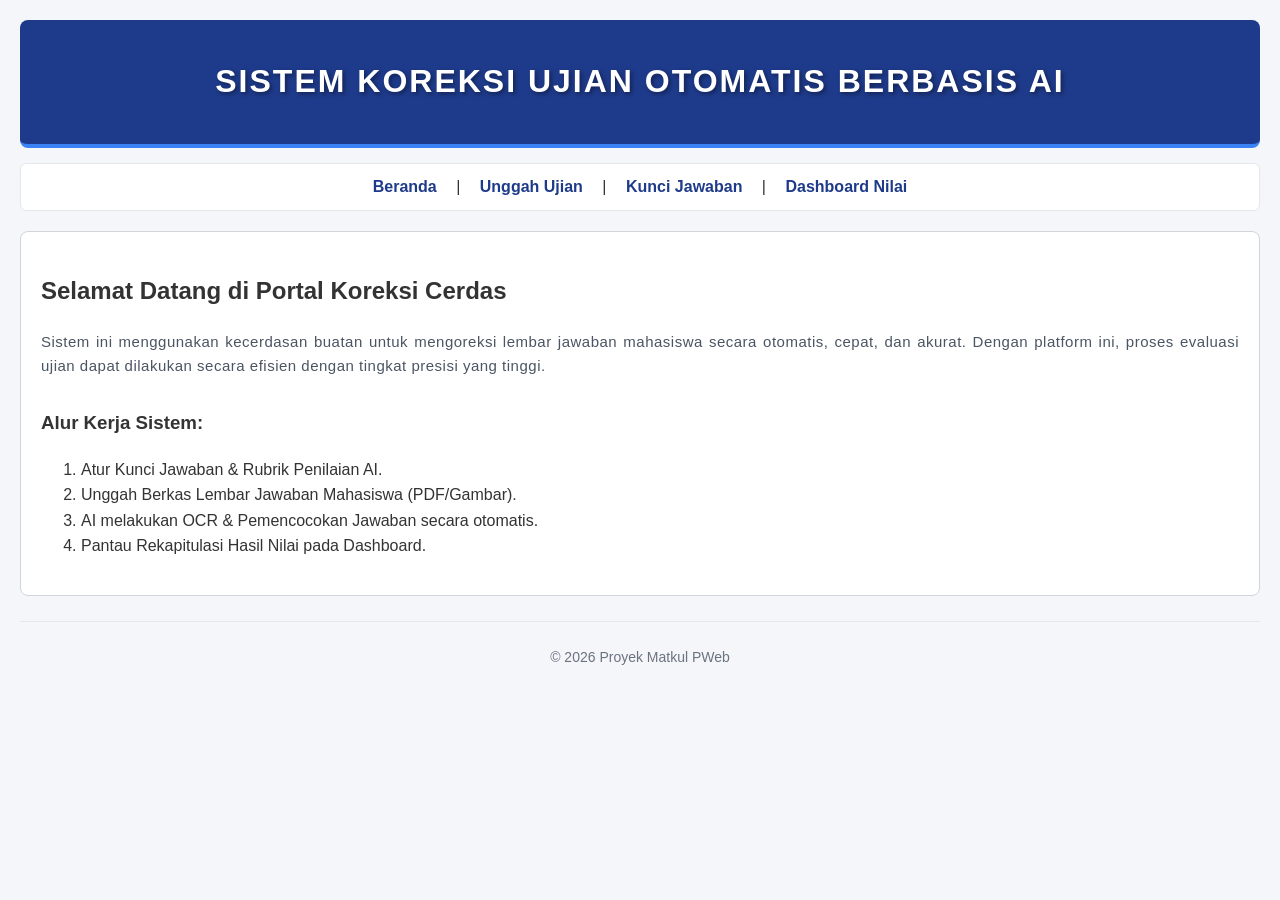
<file: index.html>
<!DOCTYPE html>
<html lang="id">
<head>
    <meta charset="UTF-8">
    <title>Beranda - Sistem Koreksi Ujian AI</title>
    <link rel="stylesheet" href="style_ai.css">
</head>
<body>
    <header>
        <h1>Sistem Koreksi Ujian Otomatis Berbasis AI</h1>
    </header>
    
    <nav>
        <a href="index.html">Beranda</a> | 
        <a href="unggah_jawaban.html">Unggah Ujian</a> | 
        <a href="kunci_jawaban.html">Kunci Jawaban</a> | 
        <a href="dashboard.html">Dashboard Nilai</a>
    </nav>

    <main>
        <h2>Selamat Datang di Portal Koreksi Cerdas</h2>
        <p class="deskripsi-sistem">
            Sistem ini menggunakan kecerdasan buatan untuk mengoreksi lembar jawaban mahasiswa secara otomatis, cepat, dan akurat. Dengan platform ini, proses evaluasi ujian dapat dilakukan secara efisien dengan tingkat presisi yang tinggi.
        </p>

        <section style="margin-top: 30px;">
            <h3>Alur Kerja Sistem:</h3>
            <ol>
                <li>Atur Kunci Jawaban & Rubrik Penilaian AI.</li>
                <li>Unggah Berkas Lembar Jawaban Mahasiswa (PDF/Gambar).</li>
                <li>AI melakukan OCR & Pemencocokan Jawaban secara otomatis.</li>
                <li>Pantau Rekapitulasi Hasil Nilai pada Dashboard.</li>
            </ol>
        </section>
    </main>
    
    <footer>
        <p>&copy; 2026 Proyek Matkul PWeb</p>
    </footer>

    <script src="app.js"></script>
</body>
</html>
</file>
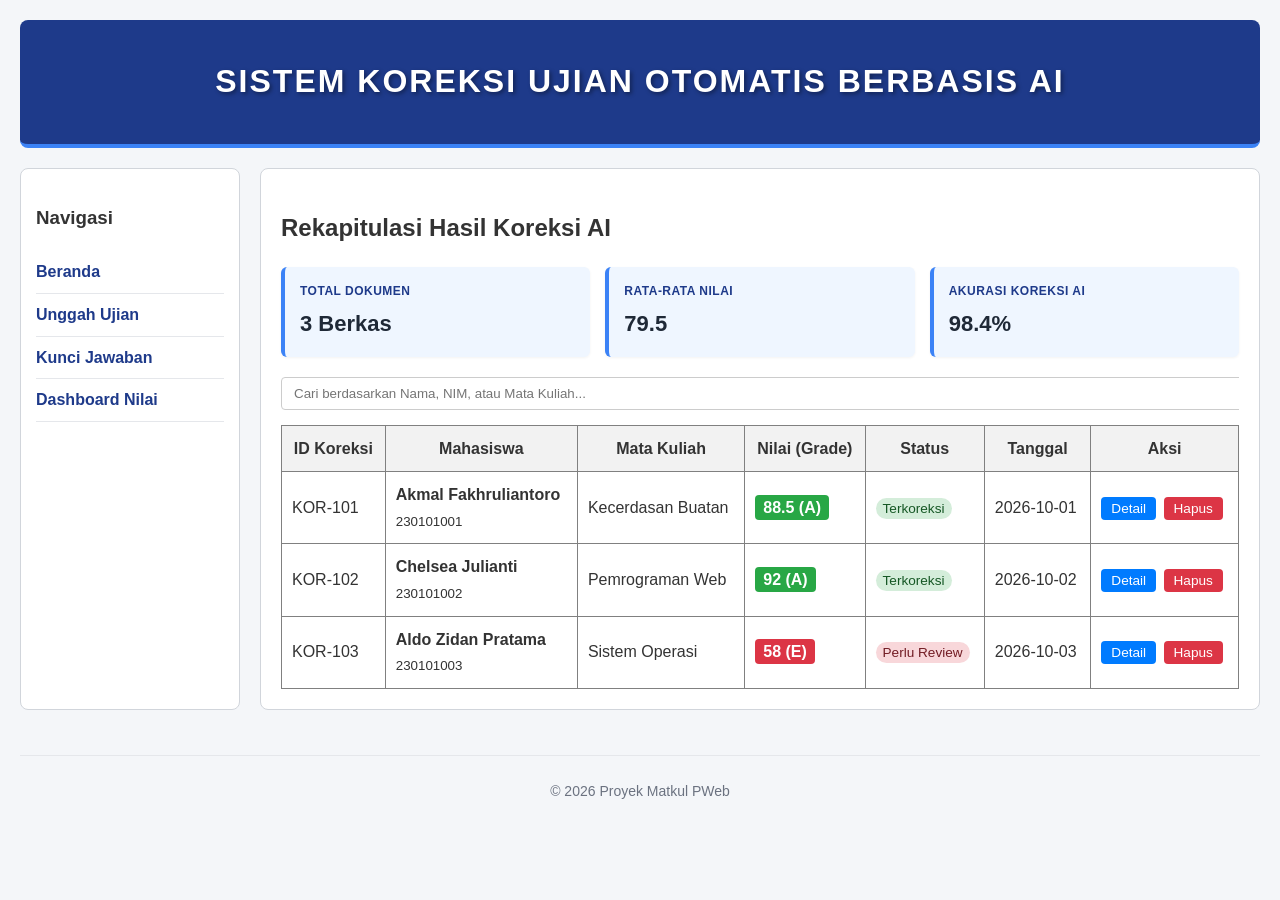
<file: dashboard.html>
<!DOCTYPE html>
<html lang="id">
<head>
    <meta charset="UTF-8">
    <title>Dashboard Nilai - Sistem AI</title>
    <link rel="stylesheet" href="style_ai.css">
</head>
<body>
    <div class="dashboard-grid">
        <header>
            <h1>Sistem Koreksi Ujian Otomatis Berbasis AI</h1>
        </header>

        <aside>
            <h3>Navigasi</h3>
            <a href="index.html">Beranda</a>
            <a href="unggah_jawaban.html">Unggah Ujian</a>
            <a href="kunci_jawaban.html">Kunci Jawaban</a>
            <a href="dashboard.html">Dashboard Nilai</a>
        </aside>

        <main>
            <section>
                <h2>Rekapitulasi Hasil Koreksi AI</h2>

                <div class="stats-grid">
                    <div class="stat-card">
                        <h4>TOTAL DOKUMEN</h4>
                        <p id="stat-total">0 Berkas</p>
                    </div>
                    <div class="stat-card">
                        <h4>RATA-RATA NILAI</h4>
                        <p id="stat-rata">0</p>
                    </div>
                    <div class="stat-card">
                        <h4>AKURASI KOREKSI AI</h4>
                        <p id="stat-akurasi">98.4%</p>
                    </div>
                </div>

                <div class="table-container" style="margin-top: 20px;">
                    <input type="text" id="search-input" class="search-box" placeholder="Cari berdasarkan Nama, NIM, atau Mata Kuliah...">

                    <table border="1" cellpadding="10" cellspacing="0" style="width: 100%; border-collapse: collapse;">
                        <thead>
                            <tr style="background-color: #f2f2f2;">
                                <th>ID Koreksi</th>
                                <th>Mahasiswa</th>
                                <th>Mata Kuliah</th>
                                <th>Nilai (Grade)</th>
                                <th>Status</th>
                                <th>Tanggal</th>
                                <th>Aksi</th>
                            </tr>
                        </thead>
                        <tbody id="tabel-hasil-koreksi">
                            <!-- Data dirender dinamis via JavaScript -->
                        </tbody>
                    </table>
                </div>
            </section>
        </main>

        <footer>
            <p>&copy; 2026 Proyek Matkul PWeb</p>
        </footer>
    </div>

    <script src="app.js"></script>
</body>
</html>
</file>
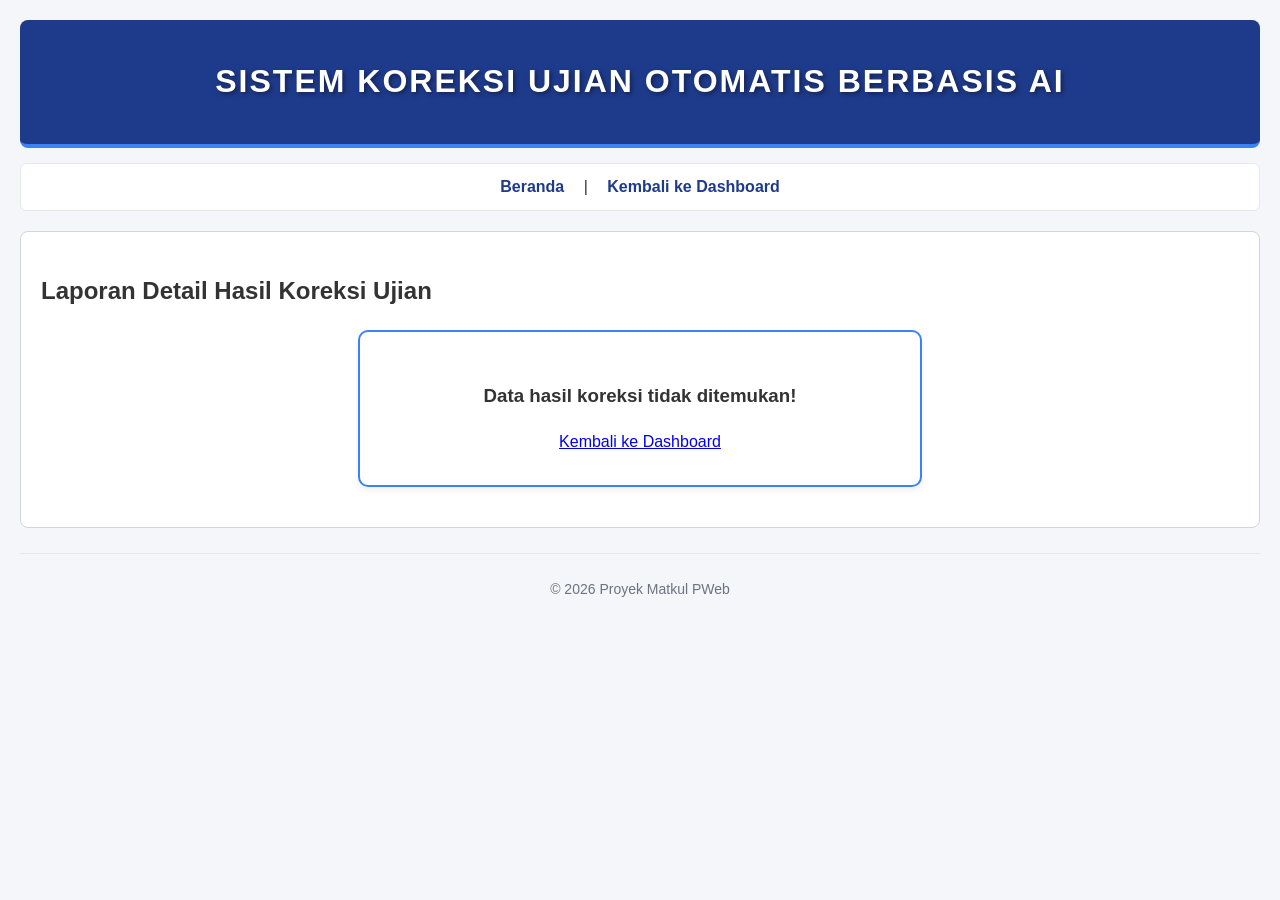
<file: detail_koreksi.html>
<!DOCTYPE html>
<html lang="id">
<head>
    <meta charset="UTF-8">
    <title>Detail Hasil Koreksi - Sistem AI</title>
    <link rel="stylesheet" href="style_ai.css">
</head>
<body>
    <header>
        <h1>Sistem Koreksi Ujian Otomatis Berbasis AI</h1>
    </header>

    <nav>
        <a href="index.html">Beranda</a> | 
        <a href="dashboard.html">Kembali ke Dashboard</a>
    </nav>

    <main>
        <h2>Laporan Detail Hasil Koreksi Ujian</h2>
        <div id="detail-koreksi-container" class="form-container">
            <table style="width: 100%; line-height: 2;">
                <tr>
                    <td width="30%"><strong>Nama Mahasiswa</strong></td>
                    <td width="5%">:</td>
                    <td id="det-nama">-</td>
                </tr>
                <tr>
                    <td><strong>NIM</strong></td>
                    <td>:</td>
                    <td id="det-nim">-</td>
                </tr>
                <tr>
                    <td><strong>Mata Kuliah</strong></td>
                    <td>:</td>
                    <td id="det-matkul">-</td>
                </tr>
                <tr>
                    <td><strong>Skor AI</strong></td>
                    <td>:</td>
                    <td id="det-nilai">-</td>
                </tr>
                <tr>
                    <td><strong>Status AI</strong></td>
                    <td>:</td>
                    <td id="det-status">-</td>
                </tr>
            </table>

            <hr style="margin: 20px 0;">

            <h3>Catatan & Feedback AI:</h3>
            <p id="det-feedback" style="background: #f9f9f9; padding: 15px; border-left: 4px solid #007bff;"></p>

            <button onclick="window.location.href='dashboard.html'" style="margin-top: 15px;">Kembali ke Dashboard</button>
        </div>
    </main>

    <footer>
        <p>&copy; 2026 Proyek Matkul PWeb</p>
    </footer>

    <script src="app.js"></script>
</body>
</html>
</file>
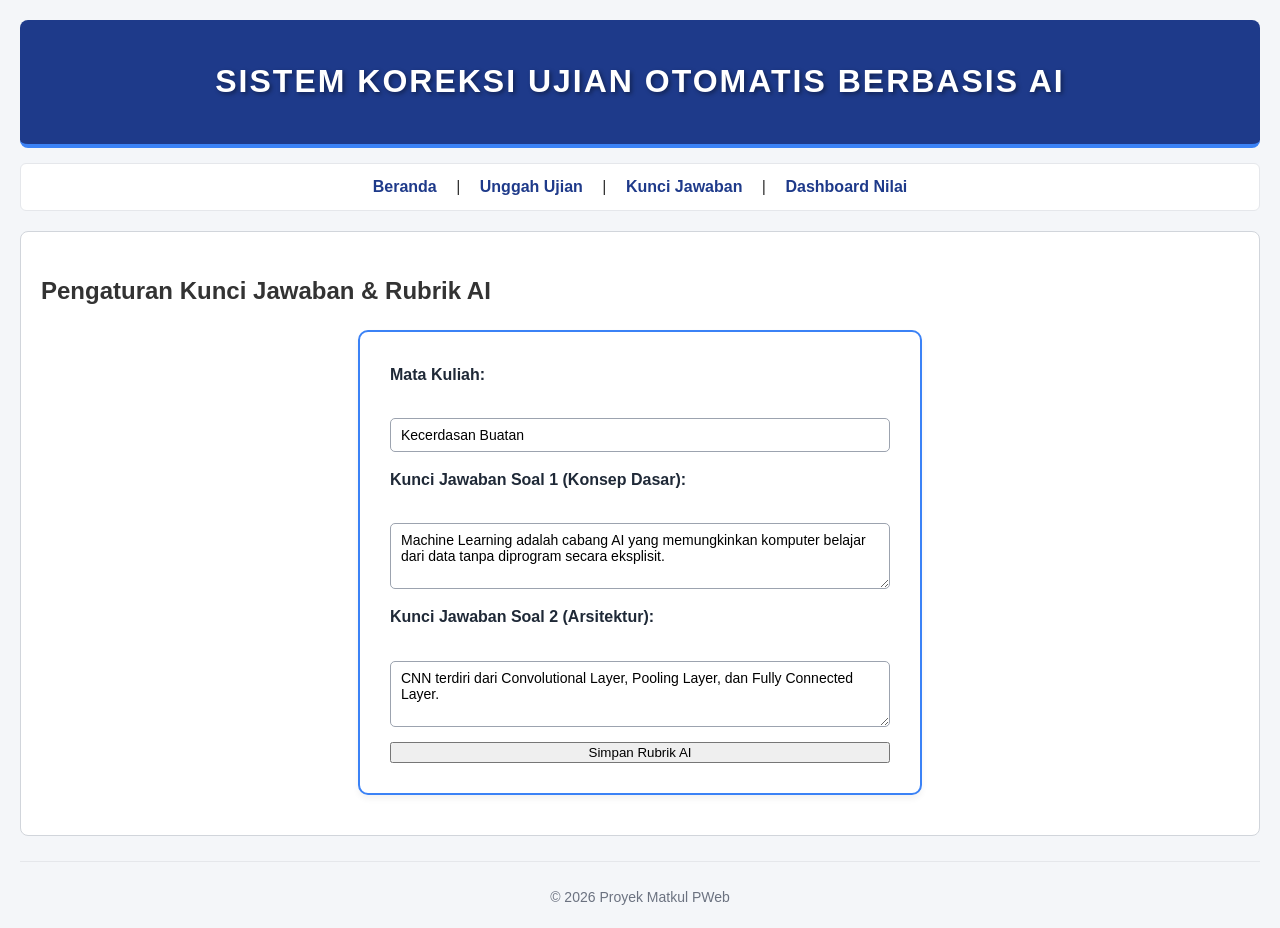
<file: kunci_jawaban.html>
<!DOCTYPE html>
<html lang="id">
<head>
    <meta charset="UTF-8">
    <title>Kunci Jawaban - Sistem AI</title>
    <link rel="stylesheet" href="style_ai.css">
</head>
<body>
    <header>
        <h1>Sistem Koreksi Ujian Otomatis Berbasis AI</h1>
    </header>
    
    <nav>
        <a href="index.html">Beranda</a> | 
        <a href="unggah_jawaban.html">Unggah Ujian</a> | 
        <a href="kunci_jawaban.html">Kunci Jawaban</a> | 
        <a href="dashboard.html">Dashboard Nilai</a>
    </nav>

    <main>
        <h2>Pengaturan Kunci Jawaban & Rubrik AI</h2>
        <div class="form-container">
            <form id="form-kunci">
                <div class="form-group">
                    <label for="kunci_matkul">Mata Kuliah:</label><br>
                    <input type="text" id="kunci_matkul" class="input-control" value="Kecerdasan Buatan" required>
                </div>

                <div class="form-group">
                    <label for="soal_1">Kunci Jawaban Soal 1 (Konsep Dasar):</label><br>
                    <textarea id="soal_1" class="input-control" rows="3">Machine Learning adalah cabang AI yang memungkinkan komputer belajar dari data tanpa diprogram secara eksplisit.</textarea>
                </div>

                <div class="form-group">
                    <label for="soal_2">Kunci Jawaban Soal 2 (Arsitektur):</label><br>
                    <textarea id="soal_2" class="input-control" rows="3">CNN terdiri dari Convolutional Layer, Pooling Layer, dan Fully Connected Layer.</textarea>
                </div>

                <button type="button" onclick="alert('Rubrik Kunci Jawaban AI Berhasil Disimpan!')">Simpan Rubrik AI</button>
            </form>
        </div>
    </main>

    <footer>
        <p>&copy; 2026 Proyek Matkul PWeb</p>
    </footer>

    <script src="app.js"></script>
</body>
</html>
</file>
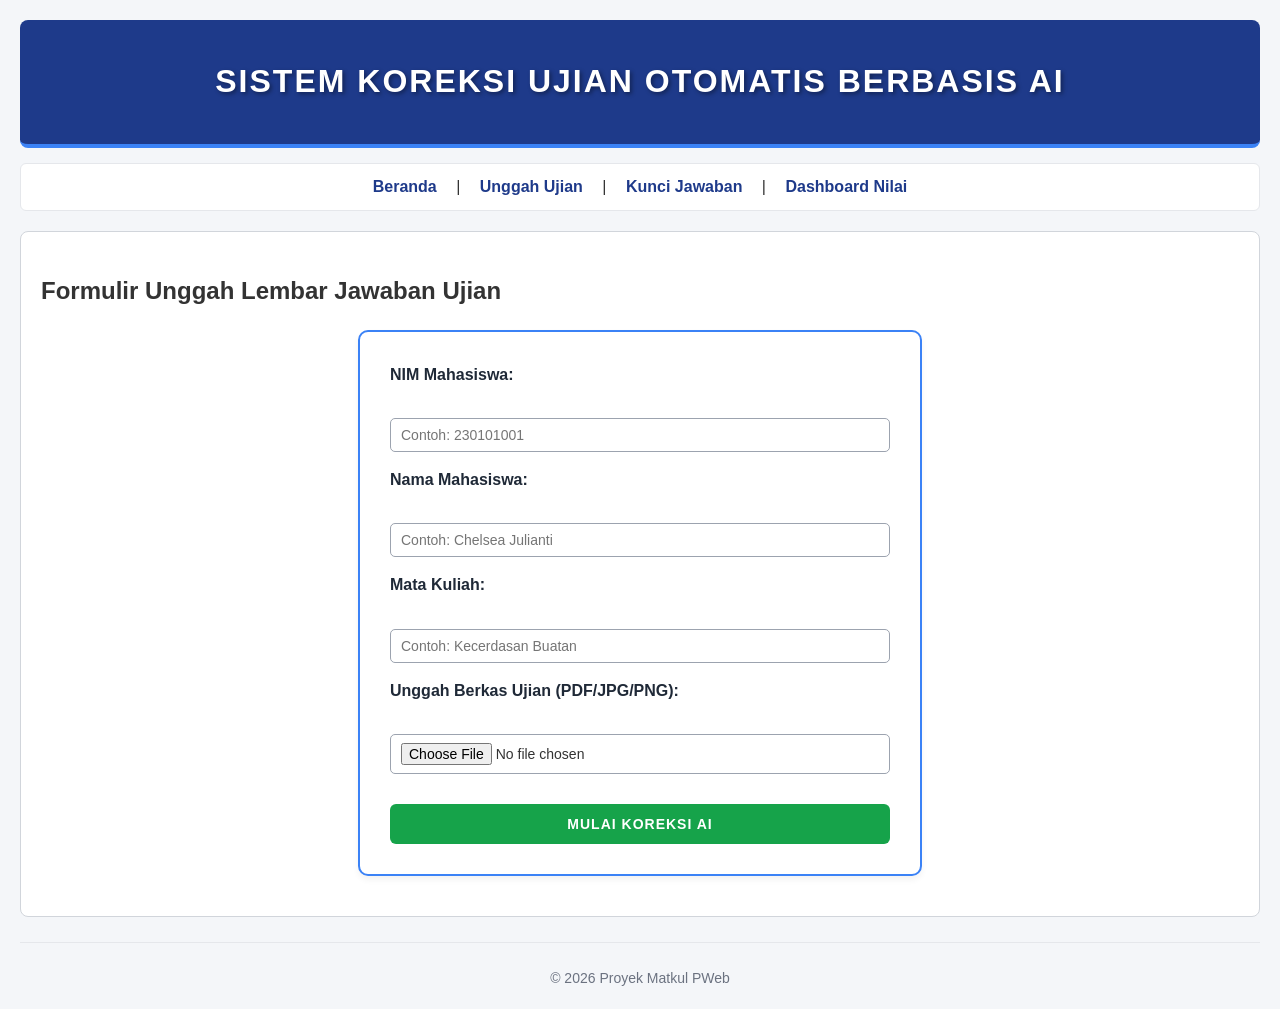
<file: unggah_jawaban.html>
<!DOCTYPE html>
<html lang="id">
<head>
    <meta charset="UTF-8">
    <title>Unggah Jawaban - Sistem AI</title>
    <link rel="stylesheet" href="style_ai.css">
</head>
<body>
    <header>
        <h1>Sistem Koreksi Ujian Otomatis Berbasis AI</h1>
    </header>
    
    <nav>
        <a href="index.html">Beranda</a> | 
        <a href="unggah_jawaban.html">Unggah Ujian</a> | 
        <a href="kunci_jawaban.html">Kunci Jawaban</a> | 
        <a href="dashboard.html">Dashboard Nilai</a>
    </nav>

    <main>
        <h2>Formulir Unggah Lembar Jawaban Ujian</h2>
        <div class="form-container">
            <form id="form-unggah-ujian" action="proses_unggah.php" method="POST" enctype="multipart/form-data" novalidate>
                <div class="form-group">
                    <label for="nim">NIM Mahasiswa:</label><br>
                    <input type="text" id="nim" name="nim" class="input-control" placeholder="Contoh: 230101001" required>
                </div>

                <div class="form-group">
                    <label for="nama_mahasiswa">Nama Mahasiswa:</label><br>
                    <input type="text" id="nama_mahasiswa" name="nama_mahasiswa" class="input-control" placeholder="Contoh: Chelsea Julianti" required>
                </div>

                <div class="form-group">
                    <label for="matkul">Mata Kuliah:</label><br>
                    <input type="text" id="matkul" name="matkul" class="input-control" placeholder="Contoh: Kecerdasan Buatan" required>
                </div>

                <div class="form-group">
                    <label for="file_ujian">Unggah Berkas Ujian (PDF/JPG/PNG):</label><br>
                    <input type="file" id="file_ujian" name="file_ujian" class="input-control" accept=".pdf, .jpg, .jpeg, .png" required>
                </div>

                <button type="submit" id="btn-submit" style="margin-top: 15px;">Mulai Koreksi AI</button>
            </form>

            <!-- Indikator Loading Progress Bar AI -->
            <div id="progress-container" style="display: none; margin-top: 20px;">
                <label>Proses Penilaian AI:</label>
                <div class="progress-box">
                    <div id="progress-bar" class="progress-bar"></div>
                </div>
                <p id="status-proses" class="status-info">Menyiapkan berkas...</p>
            </div>
        </div>
    </main>

    <footer>
        <p>&copy; 2026 Proyek Matkul PWeb</p>
    </footer>

    <script src="app.js"></script>
</body>
</html>
</file>
<file: style_ai.css>
/* ===================================================
   1. STYLING UMUM & BODY
   =================================================== */
body {
    font-family: Arial, Helvetica, sans-serif;
    background-color: #f4f6f9;
    color: #333333;
    line-height: 1.6;
    margin: 20px;
}

/* ===================================================
   2. STYLING HEADER & JUDUL (Text Shadow & Border)
   =================================================== */
header {
    background-color: #1e3a8a;
    color: #ffffff;
    text-align: center;
    padding: 15px;
    border-radius: 8px;
    border-bottom: 4px solid #3b82f6;
}

header h1 {
    text-transform: uppercase;
    letter-spacing: 2px;
    text-shadow: 2px 2px 4px rgba(0, 0, 0, 0.4);
}

/* ===================================================
   3. STYLING NAVIGASI (Text Decoration & Border)
   =================================================== */
nav {
    background-color: #ffffff;
    text-align: center;
    padding: 10px;
    border: 1px solid #e5e7eb;
    border-radius: 6px;
    margin-top: 15px;
    margin-bottom: 20px;
}

nav a {
    color: #1e3a8a;
    text-decoration: none;
    font-weight: bold;
    padding: 5px 15px;
}

nav a:hover {
    text-decoration: underline;
    color: #2563eb;
}

/* ===================================================
   4. STYLING KONTEN UTAMA (Class Selector & Border)
   =================================================== */
main {
    background-color: #ffffff;
    padding: 20px;
    border: 1px solid #d1d5db;
    border-radius: 8px;
}

.deskripsi-sistem {
    font-size: 15px;
    text-align: justify;
    color: #4b5563;
    letter-spacing: 0.5px;
}

/* ===================================================
   5. STYLING FOOTER
   =================================================== */
footer {
    text-align: center;
    margin-top: 25px;
    font-size: 14px;
    color: #6b7280;
    border-top: 1px solid #e5e7eb;
    padding-top: 10px;
}

/* ===================================================
   6. STYLING FORM & INPUT (unggah_jawaban.html)
   =================================================== */
.form-container {
    background-color: #ffffff;
    border: 2px solid #3b82f6;
    border-radius: 10px;
    padding: 20px;
    margin-top: 15px;
}

.form-group {
    margin-bottom: 15px;
}

label {
    font-weight: bold;
    color: #1f2937;
    display: inline-block;
    margin-bottom: 5px;
}

/* Class Selector untuk Kolom Isian Form */
.input-control {
    width: 100%;
    padding: 8px 10px;
    border: 1px solid #9ca3af;
    border-radius: 5px;
    font-family: inherit;
    font-size: 14px;
    box-sizing: border-box;
}

/* ID Selector khusus Tombol Utama */
#btn-submit {
    background-color: #16a34a;
    color: #ffffff;
    font-size: 14px;
    font-weight: bold;
    padding: 10px 20px;
    border: none;
    border-radius: 6px;
    cursor: pointer;
    text-transform: uppercase;
    letter-spacing: 1px;
}

#btn-submit:hover {
    background-color: #15803d;
}

.table-container {
    margin-top: 15px;
    overflow-x: auto;
}

/* Styling Elemen Tabel Utama */
table.data-table {
    width: 100%;
    border-collapse: collapse;
    margin-bottom: 20px;
    background-color: #ffffff;
    border: 1px solid #d1d5db;
    border-radius: 8px;
}

/* Grouping Selector untuk Header dan Sel Tabel */
table.data-table th, 
table.data-table td {
    padding: 12px 15px;
    text-align: left;
    border-bottom: 1px solid #e5e7eb;
}

/* Styling Header Tabel (Text Formatting & Background) */
table.data-table thead tr {
    background-color: #1e3a8a;
    color: #ffffff;
    text-transform: uppercase;
    font-size: 13px;
    letter-spacing: 1px;
}

/* Warna Selang-Seling Baris Tabel (Background) */
table.data-table tbody tr:nth-child(even) {
    background-color: #f9fafb;
}

table.data-table tbody tr:hover {
    background-color: #f3f4f6;
}

/* Class Selector untuk Lencana Nilai (Border & Rounded) */
.nilai-badge {
    font-weight: bold;
    color: #15803d;
    background-color: #dcfce7;
    padding: 4px 8px;
    border-radius: 4px;
    border: 1px solid #86efac;
}

/* style_ai.css - Flexbox Enhancement */
.form-container form {
    display: flex;
    flex-direction: column;
    width: 100%;
}


#btn-submit {
    display: flex;
    justify-content: center;
    align-items: center;
    background-color: #16a34a;
    color: #ffffff;
    font-size: 14px;
    font-weight: bold;
    padding: 12px 20px;
    border: none;
    border-radius: 6px;
    cursor: pointer;
    transition: background-color 0.2s;
}

#btn-submit:hover {
    background-color: #15803d;
}


/* Implementation of CSS Flexbox for Form Centering */
.form-container {
    background-color: #ffffff;
    border: 2px solid #3b82f6;
    border-radius: 10px;
    padding: 30px;
    max-width: 500px;
    margin: 20px auto;

    /* Penerapan CSS Flexbox */
    display: flex;
    flex-direction: column;
    justify-content: center;
    align-items: flex-end ;
    box-shadow: 0 4px 6px rgba(0, 0, 0, 0.05);
}

.form-group {
    width: 100%;
    display: flex;
    flex-direction: column;
    margin-bottom: 15px;
}

/* Implementation of CSS Grid for Dashboard Layout */
.dashboard-grid {
    display: grid;
    grid-template-columns: 220px auto; /* Sidebar 220px, Main Konten otomatis */
    gap: 20px;
}

.dashboard-grid header, 
.dashboard-grid footer {
    grid-column: 1 / 3; /* Membentang dari kolom 1 hingga 3 */
}

aside {
    background-color: #ffffff;
    padding: 15px;
    border: 1px solid #d1d5db;
    border-radius: 8px;
}

aside a {
    display: block;
    color: #1e3a8a;
    text-decoration: none;
    font-weight: bold;
    padding: 8px 0;
    border-bottom: 1px solid #e5e7eb;
}

/* Grid Kartu Statistik Dashboard */
.stats-grid {
    display: grid;
    grid-template-columns: repeat(3, 1fr);
    gap: 15px;
    margin-bottom: 20px;
}

.stat-card {
    background-color: #eff6ff;
    border-left: 4px solid #3b82f6;
    padding: 15px;
    border-radius: 6px;
    box-shadow: 0 1px 3px rgba(0, 0, 0, 0.05);
}

.stat-card h4 {
    margin: 0;
    color: #1e3a8a;
    font-size: 12px;
    text-transform: uppercase;
    letter-spacing: 0.5px;
}

.stat-card p {
    margin: 5px 0 0 0;
    font-size: 22px;
    font-weight: bold;
    color: #1f2937;
}

/* Implementation of CSS Flexbox for Form Centering */
.form-container {
    background-color: #ffffff;
    border: 2px solid #3b82f6;
    border-radius: 10px;
    padding: 30px;
    max-width: 500px;
    margin: 20px auto;

    /* Penerapan CSS Flexbox */
    display: flex;
    flex-direction: column;
    justify-content: center;
    align-items: center;
    box-shadow: 0 4px 6px rgba(0, 0, 0, 0.05);
}

.form-group {
    width: 100%;
    display: flex;
    flex-direction: column;
    margin-bottom: 15px;
}

/* Implementation of CSS Grid for Dashboard Layout */
.dashboard-grid {
    display: grid;
    grid-template-columns: 220px auto; /* Sidebar 220px, Main Konten otomatis */
    gap: 20px;
}

.dashboard-grid header, 
.dashboard-grid footer {
    grid-column: 1 / 3; /* Membentang dari kolom 1 hingga 3 */
}

aside {
    background-color: #ffffff;
    padding: 15px;
    border: 1px solid #d1d5db;
    border-radius: 8px;
}

aside a {
    display: block;
    color: #1e3a8a;
    text-decoration: none;
    font-weight: bold;
    padding: 8px 0;
    border-bottom: 1px solid #e5e7eb;
}
/* style_ai.css - Flexbox Enhancement */
.form-container form {
    display: flex;
    flex-direction: column;
    width: 100%;
}

#btn-submit {
    display: flex;
    justify-content: center;
    align-items: center;
    background-color: #16a34a;
    color: #ffffff;
    font-size: 14px;
    font-weight: bold;
    padding: 12px 20px;
    border: none;
    border-radius: 6px;
    cursor: pointer;
    transition: background-color 0.2s;
}

#btn-submit:hover {
    background-color: #15803d;
}
/* Grid Kartu Statistik Dashboard */
.stats-grid {
    display: grid;
    grid-template-columns: repeat(3, 1fr);
    gap: 15px;
    margin-bottom: 20px;
}

.stat-card {
    background-color: #eff6ff;
    border-left: 4px solid #3b82f6;
    padding: 15px;
    border-radius: 6px;
    box-shadow: 0 1px 3px rgba(0, 0, 0, 0.05);
}

.stat-card h4 {
    margin: 0;
    color: #1e3a8a;
    font-size: 12px;
    text-transform: uppercase;
    letter-spacing: 0.5px;
}

.stat-card p {
    margin: 5px 0 0 0;
    font-size: 22px;
    font-weight: bold;
    color: #1f2937;
}

/* Tambahan CSS pendukung komponen JS & Halaman Baru */
.progress-box {
    margin-top: 15px;
    background: #e9ecef;
    border-radius: 6px;
    overflow: hidden;
    height: 20px;
}

.progress-bar {
    width: 0%;
    height: 100%;
    background-color: #28a745;
    transition: width 0.4s ease;
}

.status-info {
    font-size: 0.9em;
    color: #555;
    margin-top: 5px;
    font-weight: bold;
}

.badge-nilai {
    padding: 4px 8px;
    border-radius: 4px;
    font-weight: bold;
    color: #fff;
}
.grade-A { background-color: #28a745; }
.grade-B { background-color: #17a2b8; }
.grade-C { background-color: #ffc107; color: #333; }
.grade-D { background-color: #fd7e14; }
.grade-E { background-color: #dc3545; }

.status-badge {
    padding: 3px 7px;
    border-radius: 12px;
    font-size: 0.85em;
}
.status-terkoreksi { background-color: #d4edda; color: #155724; }
.status-perlureview { background-color: #f8d7da; color: #721c24; }

.btn-sm {
    padding: 4px 10px;
    border: none;
    border-radius: 4px;
    cursor: pointer;
    font-size: 0.85em;
}
.btn-detail { background-color: #007bff; color: white; }
.btn-hapus { background-color: #dc3545; color: white; margin-left: 3px; }

.search-box {
    margin-bottom: 15px;
    width: 100%;
    padding: 8px 12px;
    border: 1px solid #ccc;
    border-radius: 4px;
}
</file>
